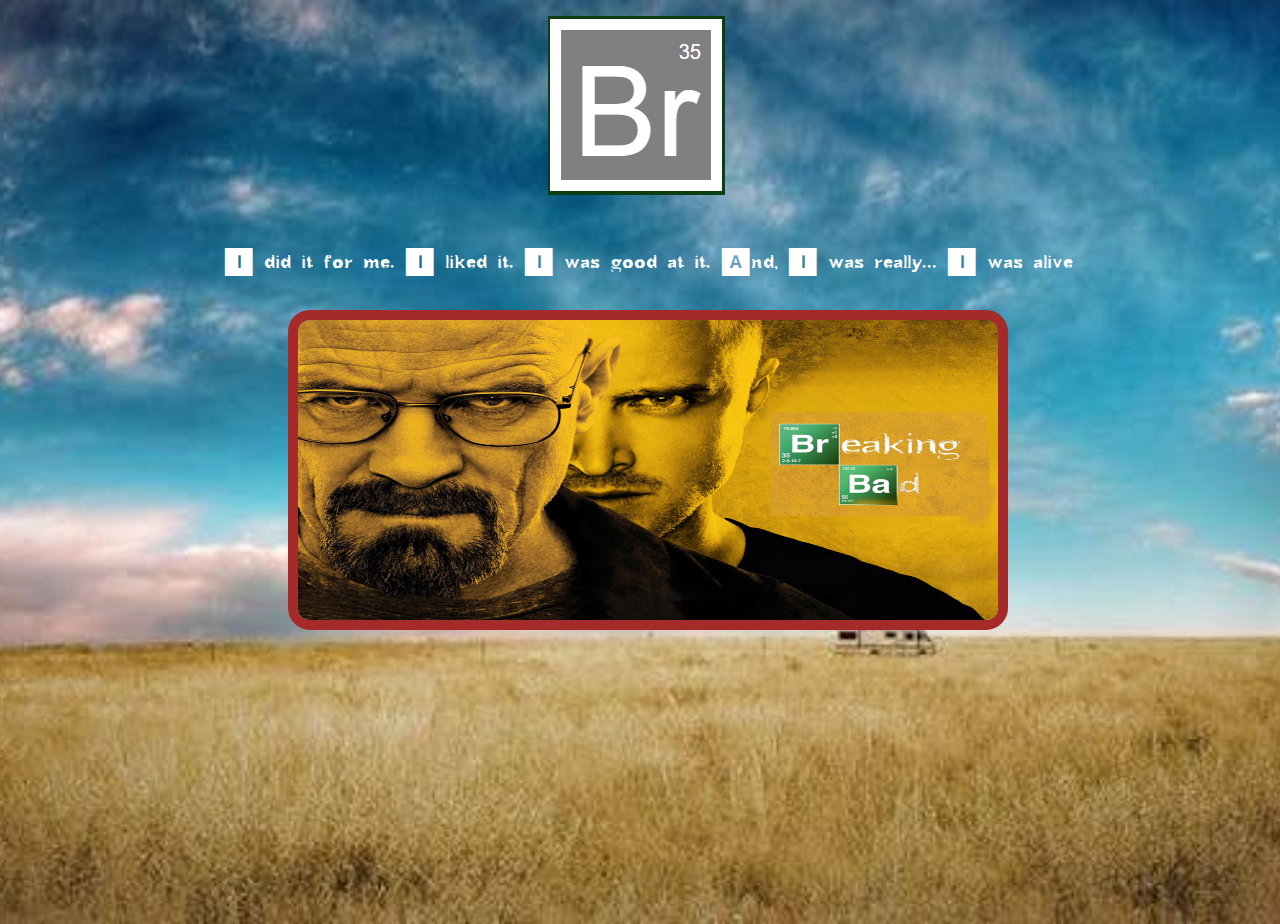
<file: index.html>
<!DOCTYPE html>
<html lang="es">
<head>
    <meta charset="UTF-8">
    <meta name="viewport" content="width=device-width, initial-scale=1.0">
    <link rel="stylesheet" href="CSS/styles.css">
    <link rel="shortcut icon" href="./IMG/icon.png" type="image/x-icon">
    <title>Index</title>
</head>
<body class="imagen-fondo">
    <div id="logo"></div>    
    <div id="breaking-bad-text">I did it for me. I liked it. I was good at it. And, I was really... I was alive</div>
    <div id="poster"><img src="./IMG/poster.jpg" alt="Poster" height="300px" width="700px" usemap="#BreakingBad"></div>
    <map name="BreakingBad">
        <area shape="rect" coords="481,102,665,143" href="formulario.html" alt="Breaking" target="_blank">
        <area shape="rect" coords="540,145,623,186" href="tabla.html" alt="Bad" target="_blank">
    </map>
</file>
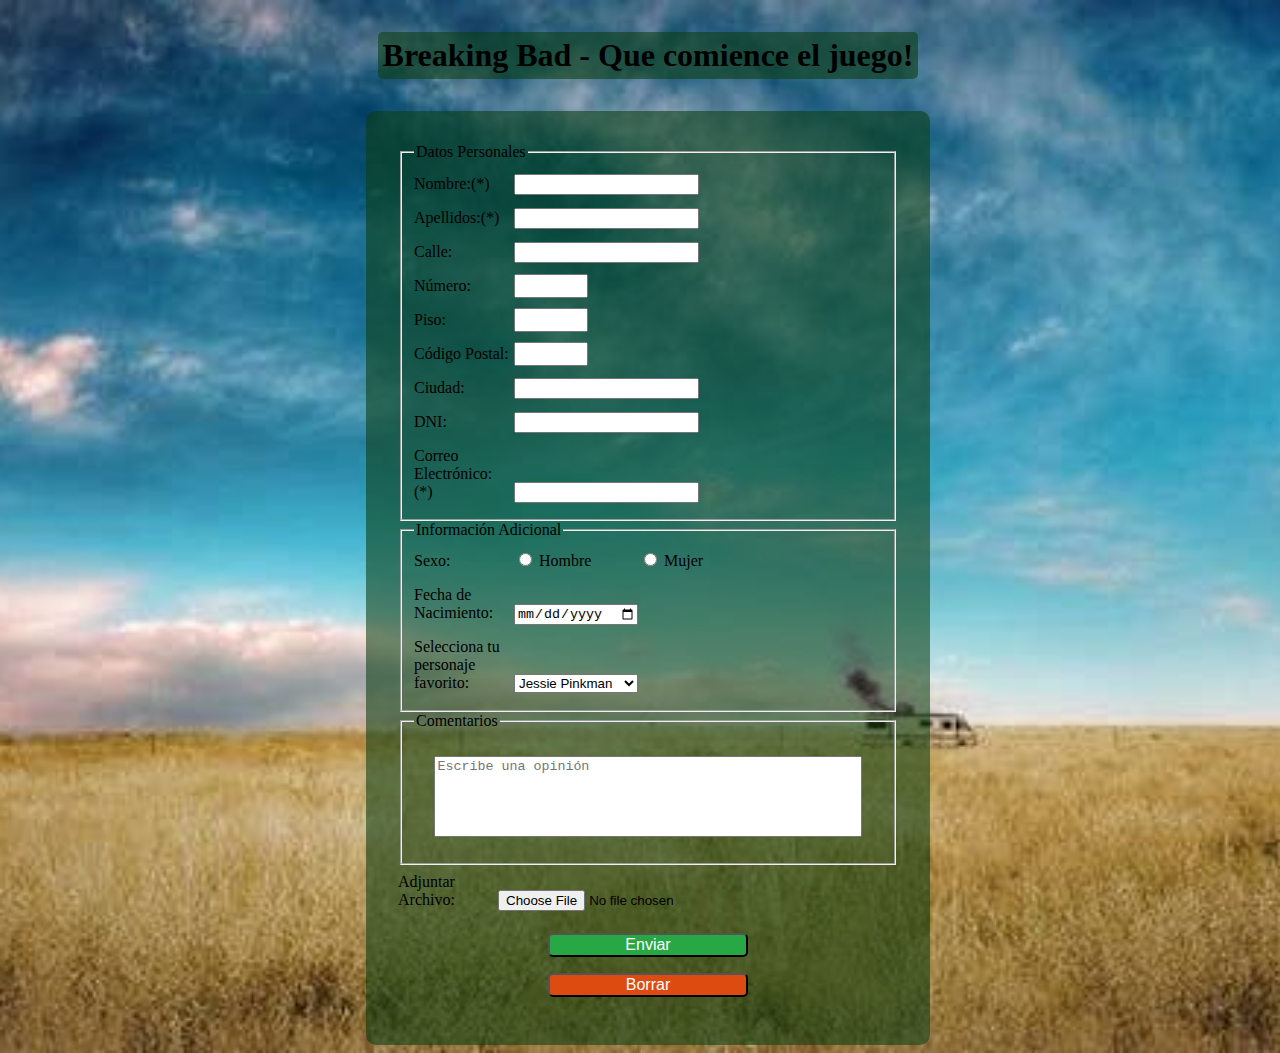
<file: formulario.html>
<!DOCTYPE html>
<html lang="es">
<head>
    <meta charset="UTF-8">
    <meta name="viewport" content="width=device-width, initial-scale=1.0">
    <link rel="stylesheet" href="CSS/styles.css">
    <link rel="shortcut icon" href="./IMG/icon.png" type="image/x-icon">
    <title>Formulario</title>
</head>
<body class="imagen-fondo">
    <h1>Breaking Bad - Que comience el juego!</h1>
    <form action="mailto:raul.rodriguez@proeducaglobal.com" method="post" enctype="multipart/form-data">        
        <fieldset>
            <legend>Datos Personales</legend>
            <div class="campo">
                <label for="nombre">Nombre:(*)</label>
                <input type="text" id="nombre" name="nombre" required>
            </div>

            <div class="campo">
                <label for="apellidos">Apellidos:(*)</label>
                <input type="text" id="apellidos" name="apellidos" required>
            </div>

            <div class="fila">
                <div class="campo">
                    <label for="calle">Calle:</label>
                    <input type="text" id="calle" name="calle">
                </div>
                <div class="campo">
                    <label for="numero">Número:</label>
                    <input type="number" id="numero" name="numero">
                </div>
            </div>

            <div class="fila">
                <div class="campo">
                    <label for="piso">Piso:</label>
                    <input type="number" id="piso" name="piso">
                </div>
                <div class="campo">
                    <label for="codigo_postal">Código Postal:</label>
                    <input type="number" id="codigo_postal" name="codigo_postal">
                </div>
            </div>

            <div class="campo">
                <label for="ciudad">Ciudad:</label>
                <input type="text" id="ciudad" name="ciudad">
            </div>

            <div class="campo">
                <label for="dni">DNI:</label>
                <input type="text" id="dni" name="dni">
            </div>

            <div class="campo">
                <label for="email">Correo Electrónico:(*)</label>
                <input type="email" id="email" name="email" required>
            </div>
        </fieldset>

        <fieldset>
            <legend>Información Adicional</legend>
            <div class="campo">
                <label>Sexo:</label>
                <input type="radio" id="hombre" name="sexo" value="hombre"> <label for="hombre">Hombre</label>
                <input type="radio" id="mujer" name="sexo" value="mujer"> <label for="mujer">Mujer</label>
            </div>
            
            <div class="campo">
                <label for="fecha_nacimiento">Fecha de Nacimiento:</label>
                <input type="date" id="fecha_nacimiento" name="fecha_nacimiento">
            </div>

            <div class="campo">
                <label for="personaje">Selecciona tu personaje favorito:</label>
                <select id="personaje" name="personaje">
                    <option value="jessie">Jessie Pinkman</option>
                    <option value="walter">Walter White</option>
                    <option value="saul">Saul Goodman</option>
                    <option value="gustavo">Gustavo Fring</option>
                    <option value="pollos">Pollos Hermanos</option>
                    <option value="otros">Otros personajes</option>
                </select>
            </div>
        </fieldset>
        <fieldset>
            <legend>Comentarios</legend>
        <div class="campo">
            <label for="mensaje"></label>
            <textarea name="mensaje" id="mensaje" rows="5" placeholder="Escribe una opinión"></textarea>
        </div>
         </fieldset>
        <div class="campo">
            <label for="archivo">Adjuntar Archivo:</label>
            <input type="file" id="archivo" name="archivo">
        </div>

        <input id="enviar" type="submit" value="Enviar">
        <input id="borrar" type="reset" value="Borrar">
    </form>
</body>
</html>
</file>
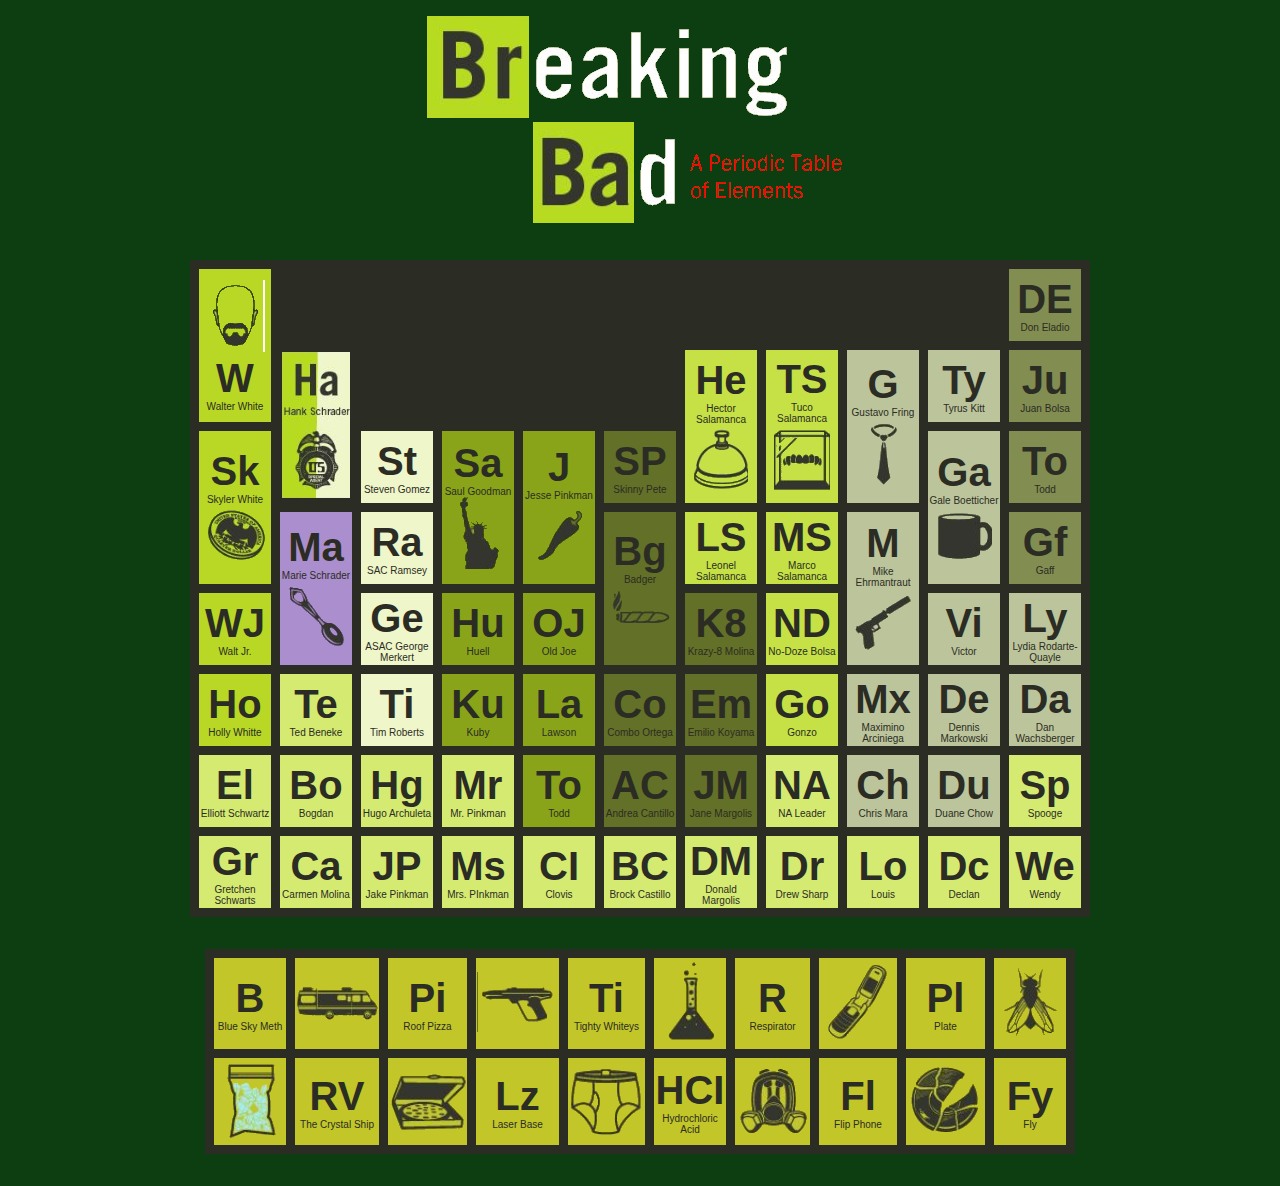
<file: tabla.html>
<!DOCTYPE html>
<html lang="es">
<head>
    <meta charset="UTF-8">
    <meta name="viewport" content="width=device-width, initial-scale=1.0">
    <link rel="stylesheet" href="CSS/styles.css">
    <link rel="shortcut icon" href="./IMG/icon.png" type="image/x-icon">
    <title>Tabla Periódica</title>
</head>
<body class="color-body-fondo">
    <div id="cabecera"></div>
    <table class="tablas">
        <tbody>
            <tr>
                <td class="celdas_VerdeWalter" rowspan="2"><img src="./IMG/Tabla Periódica/walterwhite.png" alt="Walter White">
                    <span class="letra-grande">W</span>
                    <span class="letra-pequeña">Walter White</span>
                </td>
                <td></td>
                <td></td>
                <td></td>
                <td></td>
                <td></td>
                <td></td>
                <td></td>
                <td></td>
                <td></td>
                <td class="celdas_GrisVerdoso">
                    <span class="letra-grande">DE</span>
                    <span class="letra-pequeña">Don Eladio</span>   
                </td>
            </tr>
            <tr>                
                <td id="celda-hank" rowspan="2">
                    <img src="./IMG/Tabla Periódica/hankschrader.png" alt="Hank Schrader">
                </td>
                <td></td>
                <td></td>
                <td></td>
                <td></td>
                <td class="celdas_VerdeSalamancas" rowspan="2">
                    <span class="letra-grande">He</span>
                    <span class="letra-pequeña">Hector Salamanca</span>   
                    <img src="./IMG/Tabla Periódica/hectorsalamanca.png" alt="Hector Salamanca">
                </td>
                <td class="celdas_VerdeSalamancas" rowspan="2">                    
                    <span class="letra-grande">TS</span>
                    <span class="letra-pequeña">Tuco Salamanca</span>   
                    <img src="./IMG/Tabla Periódica/tucosalamanca.png" alt="Tuco Salamanca">
                </td>
                <td class="celdas_GrisGus" rowspan="2">
                    <span class="letra-grande">G</span>
                    <span class="letra-pequeña">Gustavo Fring</span>   
                    <img src="./IMG/Tabla Periódica/gustavofrink.png" alt="Gustavo Frink">
                </td>
                <td class="celdas_GrisGus">
                    <span class="letra-grande">Ty</span>
                    <span class="letra-pequeña">Tyrus Kitt</span>  
                </td>
                <td class="celdas_GrisVerdoso">
                    <span class="letra-grande">Ju</span>
                    <span class="letra-pequeña">Juan Bolsa</span>  
                </td>
            </tr>
            <tr>
                <td class="celdas_VerdeWalter" rowspan="2">
                    <span class="letra-grande">Sk</span>
                    <span class="letra-pequeña">Skyler White</span>                     
                    <img src="./IMG/Tabla Periódica/skylerwhite.png" alt="Skyler White">
                </td>
                <td class="celdas_Perlado">
                    <span class="letra-grande">St</span>
                    <span class="letra-pequeña">Steven Gomez</span> 
                </td>
                <td class="celdas_VerdeSaul" rowspan="2">
                    <span class="letra-grande">Sa</span>
                    <span class="letra-pequeña">Saul Goodman</span> 
                    <img src="./IMG/Tabla Periódica/saulgoodman.png" alt="Saul Goodman">
                </td>
                <td class="celdas_VerdeSaul" rowspan="2">
                    <span class="letra-grande">J</span>
                    <span class="letra-pequeña">Jesse Pinkman</span> 
                    <img src="./IMG/Tabla Periódica/jessiepinkman.png" alt="Jessie Pinkman">
                </td>
                <td class="celdas_VerdeBadger">
                    <span class="letra-grande">SP</span>
                    <span class="letra-pequeña">Skinny Pete</span> 
                </td>
                <td class="celdas_GrisGus" rowspan="2">
                    <span class="letra-grande">Ga</span>
                    <span class="letra-pequeña">Gale Boetticher</span> 
                    <img src="./IMG/Tabla Periódica/gale.png" alt="Gale">
                </td>
                <td class="celdas_GrisVerdoso">
                    <span class="letra-grande">To</span>
                    <span class="letra-pequeña">Todd</span> 
                </td>
            </tr>
            <tr>
                <td id="celda_PurpleMarie" rowspan="2">
                    <span class="letra-grande">Ma</span>
                    <span class="letra-pequeña">Marie Schrader</span> 
                    <img src="./IMG/Tabla Periódica/marieschrader.png" alt="Marie Schrader">
                </td>
                <td class="celdas_Perlado">
                    <span class="letra-grande">Ra</span>
                    <span class="letra-pequeña">SAC Ramsey</span> 
                </td>
                <td class="celdas_VerdeBadger" rowspan="2">
                    <span class="letra-grande">Bg</span>
                    <span class="letra-pequeña">Badger</span> 
                    <img src="./IMG/Tabla Periódica/badger.png" alt="Badger">
                </td>
                <td class="celdas_VerdeSalamancas">
                    <span class="letra-grande">LS</span>
                    <span class="letra-pequeña">Leonel Salamanca</span> 
                </td>
                <td class="celdas_VerdeSalamancas">
                    <span class="letra-grande">MS</span>
                    <span class="letra-pequeña">Marco Salamanca</span> 
                </td>
                <td class="celdas_GrisGus" rowspan="2">                    
                    <span class="letra-grande">M</span>
                    <span class="letra-pequeña">Mike Ehrmantraut</span> 
                    <img src="./IMG/Tabla Periódica/mike.png" alt="Mike">
                </td>
                <td class="celdas_GrisVerdoso">
                    <span class="letra-grande">Gf</span>
                    <span class="letra-pequeña">Gaff</span> 
                </td>
            </tr>
            <tr>
                <td class="celdas_VerdeWalter">
                    <span class="letra-grande">WJ</span>
                    <span class="letra-pequeña">Walt Jr.</span> 
                </td>
                <td class="celdas_Perlado">
                    <span class="letra-grande">Ge</span>
                    <span class="letra-pequeña">ASAC George Merkert</span> 
                </td>
                <td class="celdas_VerdeSaul">
                    <span class="letra-grande">Hu</span>
                    <span class="letra-pequeña">Huell</span> 
                </td>
                <td class="celdas_VerdeSaul">
                    <span class="letra-grande">OJ</span>
                    <span class="letra-pequeña">Old Joe</span> 
                </td>
                <td class="celdas_VerdeBadger">
                    <span class="letra-grande">K8</span>
                    <span class="letra-pequeña">Krazy-8 Molina</span> 
                </td>
                <td class="celdas_VerdeSalamancas">
                    <span class="letra-grande">ND</span>
                    <span class="letra-pequeña">No-Doze Bolsa</span> 
                </td>            
                <td class="celdas_GrisGus">
                    <span class="letra-grande">Vi</span>
                    <span class="letra-pequeña">Victor</span> 
                </td>
                <td class="celdas_GrisGus">
                    <span class="letra-grande">Ly</span>
                    <span class="letra-pequeña">Lydia Rodarte-Quayle</span> 
                </td>
            </tr>
            <tr>
                <td class="celdas_VerdeWalter">
                    <span class="letra-grande">Ho</span>
                    <span class="letra-pequeña">Holly Whitte</span> 
                </td>
                <td class="celdas_VerdeMasClaro">
                    <span class="letra-grande">Te</span>
                    <span class="letra-pequeña">Ted Beneke</span> 
                </td>
                <td class="celdas_Perlado">
                    <span class="letra-grande">Ti</span>
                    <span class="letra-pequeña">Tim Roberts</span> 
                </td>
                <td class="celdas_VerdeSaul">
                    <span class="letra-grande">Ku</span>
                    <span class="letra-pequeña">Kuby</span> 
                </td>
                <td class="celdas_VerdeSaul">
                    <span class="letra-grande">La</span>
                    <span class="letra-pequeña">Lawson</span> 
                </td>
                <td class="celdas_VerdeBadger">
                    <span class="letra-grande">Co</span>
                    <span class="letra-pequeña">Combo Ortega</span> 
                </td>
                <td class="celdas_VerdeBadger">
                    <span class="letra-grande">Em</span>
                    <span class="letra-pequeña">Emilio Koyama</span> 
                </td>
                <td class="celdas_VerdeSalamancas">
                    <span class="letra-grande">Go</span>
                    <span class="letra-pequeña">Gonzo</span> 
                </td>
                <td class="celdas_GrisGus">
                    <span class="letra-grande">Mx</span>
                    <span class="letra-pequeña">Maximino Arciniega</span> 
                </td>
                <td class="celdas_GrisGus">
                    <span class="letra-grande">De</span>
                    <span class="letra-pequeña">Dennis Markowski</span> 
                </td>
                <td class="celdas_GrisGus">
                    <span class="letra-grande">Da</span>
                    <span class="letra-pequeña">Dan Wachsberger</span> 
                </td>
            </tr>
            <tr>
                <td class="celdas_VerdeMasClaro">
                    <span class="letra-grande">El</span>
                    <span class="letra-pequeña">Elliott Schwartz</span> 
                </td>
                <td class="celdas_VerdeMasClaro">
                    <span class="letra-grande">Bo</span>
                    <span class="letra-pequeña">Bogdan</span> 
                </td>
                <td class="celdas_VerdeMasClaro">
                    <span class="letra-grande">Hg</span>
                    <span class="letra-pequeña">Hugo Archuleta</span> 
                </td>
                <td class="celdas_VerdeMasClaro">
                    <span class="letra-grande">Mr</span>
                    <span class="letra-pequeña">Mr. Pinkman</span> 
                </td>
                <td class="celdas_VerdeSaul">
                    <span class="letra-grande">To</span>
                    <span class="letra-pequeña">Todd</span> 
                </td>
                <td class="celdas_VerdeBadger">
                    <span class="letra-grande">AC</span>
                    <span class="letra-pequeña">Andrea Cantillo</span> 
                </td>
                <td class="celdas_VerdeBadger">
                    <span class="letra-grande">JM</span>
                    <span class="letra-pequeña">Jane Margolis</span> 
                </td>
                <td class="celdas_VerdeMasClaro">
                    <span class="letra-grande">NA</span>
                    <span class="letra-pequeña">NA Leader</span> 
                </td>
                <td class="celdas_GrisGus">
                    <span class="letra-grande">Ch</span>
                    <span class="letra-pequeña">Chris Mara</span> 
                </td>
                <td class="celdas_GrisGus">
                    <span class="letra-grande">Du</span>
                    <span class="letra-pequeña">Duane Chow</span> 
                </td>
                <td class="celdas_VerdeMasClaro">
                    <span class="letra-grande">Sp</span>
                    <span class="letra-pequeña">Spooge</span> 
                </td>
            </tr>
            <tr>
                <td class="celdas_VerdeMasClaro">
                    <span class="letra-grande">Gr</span>
                    <span class="letra-pequeña">Gretchen Schwarts</span> 
                </td>
                <td class="celdas_VerdeMasClaro">
                    <span class="letra-grande">Ca</span>
                    <span class="letra-pequeña">Carmen Molina</span> 
                </td>
                <td class="celdas_VerdeMasClaro">
                    <span class="letra-grande">JP</span>
                    <span class="letra-pequeña">Jake Pinkman</span> 
                </td>
                <td class="celdas_VerdeMasClaro">
                    <span class="letra-grande">Ms</span>
                    <span class="letra-pequeña">Mrs. PInkman</span> 
                </td>
                <td class="celdas_VerdeMasClaro">
                    <span class="letra-grande">CI</span>
                    <span class="letra-pequeña">Clovis</span> 
                </td>
                <td class="celdas_VerdeMasClaro">
                    <span class="letra-grande">BC</span>
                    <span class="letra-pequeña">Brock Castillo</span> 
                </td>
                <td class="celdas_VerdeMasClaro">
                    <span class="letra-grande">DM</span>
                    <span class="letra-pequeña">Donald Margolis</span> 
                </td>
                <td class="celdas_VerdeMasClaro">
                    <span class="letra-grande">Dr</span>
                    <span class="letra-pequeña">Drew Sharp</span> 
                </td>
                <td class="celdas_VerdeMasClaro">
                    <span class="letra-grande">Lo</span>
                    <span class="letra-pequeña">Louis</span> 
                </td>
                <td class="celdas_VerdeMasClaro">
                    <span class="letra-grande">Dc</span>
                    <span class="letra-pequeña">Declan</span> 
                </td>
                <td class="celdas_VerdeMasClaro">
                    <span class="letra-grande">We</span>
                    <span class="letra-pequeña">Wendy</span> 
                </td>
            </tr>
            
        </tbody>
    </table>
    <table class="segunda-tabla">
        <tbody>
            <tr>
                <td class="celdas_VerdeWalter">
                    <span class="letra-grande">B</span>
                    <span class="letra-pequeña">Blue Sky Meth</span> 
                </td>
                <td><img src="./IMG/Tabla Periódica/bus.png" alt="Autobus"></td>
                <td class="celdas_Perlado">
                    <span class="letra-grande">Pi</span>
                    <span class="letra-pequeña">Roof Pizza</span> 
                </td>
                <td><img src="./IMG/Tabla Periódica/pistola.png" alt="Pistola"></td>
                <td class="celdas_VerdeSaul">
                    <span class="letra-grande">Ti</span>
                    <span class="letra-pequeña">Tighty Whiteys</span> 
                </td>
                <td><img src="./IMG/Tabla Periódica/pocima.png" alt="Pocima"></td>
                <td class="celdas_VerdeBadger">
                    <span class="letra-grande">R</span>
                    <span class="letra-pequeña">Respirator</span> 
                </td>
                <td><img src="./IMG/Tabla Periódica/movil.png" alt="Movil"></td>
                <td class="celdas_GrisGus">
                    <span class="letra-grande">Pl</span>
                    <span class="letra-pequeña">Plate</span> 
                </td>
                <td><img src="./IMG/Tabla Periódica/mosca.png" alt="Mosca"></td>
            </tr>
            <tr>
                <td><img src="./IMG/Tabla Periódica/cristal.png" alt="Cristal Meth"></td>
                <td class="celdas_VerdeWalter">
                    <span class="letra-grande">RV</span>
                    <span class="letra-pequeña">The Crystal Ship</span> 
                </td>
                <td><img src="./IMG/Tabla Periódica/pizza.png" alt="Pizza"></td>
                <td class="celdas_Perlado">
                    <span class="letra-grande">Lz</span>
                    <span class="letra-pequeña">Laser Base</span> 
                </td>
                <td><img src="./IMG/Tabla Periódica/calzoncillos.png" alt="Calzoncillos"></td>
                <td class="celdas_VerdeSaul">
                    <span class="letra-grande">HCI</span>
                    <span class="letra-pequeña">Hydrochloric Acid</span> 
                </td>
                <td><img src="./IMG/Tabla Periódica/mascara.png" alt="Máscara de gas"></td>
                <td class="celdas_VerdeBadger">
                    <span class="letra-grande">Fl</span>
                    <span class="letra-pequeña">Flip Phone</span> 
                </td>
                <td><img src="./IMG/Tabla Periódica/plato.png" alt="Plato roto"></td>
                <td class="celdas_GrisGus">
                    <span class="letra-grande">Fy</span>
                    <span class="letra-pequeña">Fly</span> 
                </td>
            </tr>
            
        </tbody>
    </table>
    
</body>
</html>
</file>
<file: CSS/styles.css>
@font-face{
    font-family: 'BreakingBad';
    src:url('../Breaking\ Bad.ttf')
}

:root{
    box-sizing: border-box;
    margin: 0;
    padding: 0;
}

.imagen-fondo{
    background-image:url(../IMG/fondo.jpg);
    background-size: cover;
    background-repeat: no-repeat;
    background-position: center;
    width: 100vw;
    min-height: 100vh
}


#logo{
    width: 200px;
    height: 200px;
    background-image: url(../IMG/logo.PNG);
    background-repeat: no-repeat;
    margin: auto;
    margin-bottom: 1rem;
    margin-top: 1rem;       
}

#poster{
    margin: auto;
    border-radius: 22px;
    border: 10px solid brown;
    display: flex;
    justify-content: center;
    align-items: center;
    width: fit-content;
    overflow: hidden;
}

#poster img {
    width: 700px;
    height: 300px;
}

#breaking-bad-text{
    color: white;
    font-family: 'BreakingBad';
    text-align: center;
    font-size: 40px;
    margin-bottom: 2rem;        
}

/*TABLAS*/

.color-body-fondo{
    background-color: #0c3e11;
}

#cabecera{  
    content: url(../IMG/cabecera.png);
    margin: auto;
    margin-top: 2rem;
    padding-right: 0;
    margin-right: 0;
    display: flex;
    justify-content: center;
    align-items: center; 
    width: fit-content; 
    margin: auto;
    margin-bottom: 2rem;
}

table{
    background-color: #2b2c24;
    border-collapse: separate; 
    border-spacing: 0.2rem;
    border-color: #2b2c24;
    border-style: solid;
    empty-cells: hide;
    margin: auto;
    text-align: center;
    margin-bottom: 2rem;
}

td{
    font-family: Arial, Helvetica, sans-serif;
    color: #2b2c24;
    background-color: #2b2c24;
    border-width: 0.2rem;
    border-color: #2b2c24;
    border-style: solid;
    width: 70px;
    height: 70px;
    empty-cells: hide;
    text-align: center;
      
}

/*CELDAS*/
.celdas_VerdeWalter{
    background-color: #b8d825;
}
.celdas_VerdeMasClaro{
    background-color: #d5ea71;
}
.celdas_GrisGus{
    background-color: #bcc49b;
}
.celdas_Perlado{
    background-color: #eff6c9;
}
.celdas_VerdeSaul{
    background-color: #89a419;
}
.celdas_GrisVerdoso{
    background-color: #828d51;
}
.celdas_VerdeSalamancas{
    background-color: #c5e145;
}
.celdas_VerdeBadger{
    background-color: #637027;
}
.segunda-tabla td{
    background-color: #c2c629;
}

#celda_PurpleMarie{
    background-color: #ab8ecd;
}

.letra-grande{
    display: block;
    font-family: Arial, Helvetica, sans-serif;
    font-size: 40px;
    font-weight: bold;
}
.letra-pequeña{
    display: block;
    font-family: Arial, Helvetica, sans-serif;
    font-size: 10px;
}
#celda-hank{
    padding: 0; 
    margin: 0;  
    border-spacing: 0; 
    text-align: center;
    overflow: hidden; 
}


/*FORMULARIO*/

h1 {
    display: block;
    width: max-content; 
    margin: auto;
    text-align: center;
    background-color: #0c3e1194;
    padding: 5px;
    border-radius: 5px;
    margin-top: 2rem;
    margin-bottom: 2rem;
}

form {
    width: 500px;
    height: auto;
    border: 2p solid #666;
    background-color: #0c3e1194;
    border-radius: 10px;
    margin: auto;
    padding: 2rem;
}

#enviar {
    background-color: #28a745;
    color: white;
    font-size: 16px;
    width: 200px;
    border-radius: 5px;
}
#borrar{
    background-color: #dd4b11;
    color: white;
    font-size: 16px;
    width: 200px;
    border-radius: 5px;
}
#adjunto{
    background-color: #dd4b11;
    color: white;
    font-size: 16px;
    width: 200px;
    border-radius: 5px;
}

.campo {
    display: block;
}

.campo label {
    display: inline-block;
    width: 6rem;
    margin: 0.5rem 0;
}

textarea {
    display: block;
    width: 90%;
    margin: auto;
    margin-bottom: 1rem;
    resize: none;
}


input[type="submit"], input[type="reset"] {
    display: block; 
    margin: 1rem auto; 
    font-family: Arial, Helvetica, sans-serif;
}

input[type="number"] {
    height: 10px;
    width: 60px; 
    padding: 5px;
    font-size: 14px; 
    text-align: center; 
}
</file>
